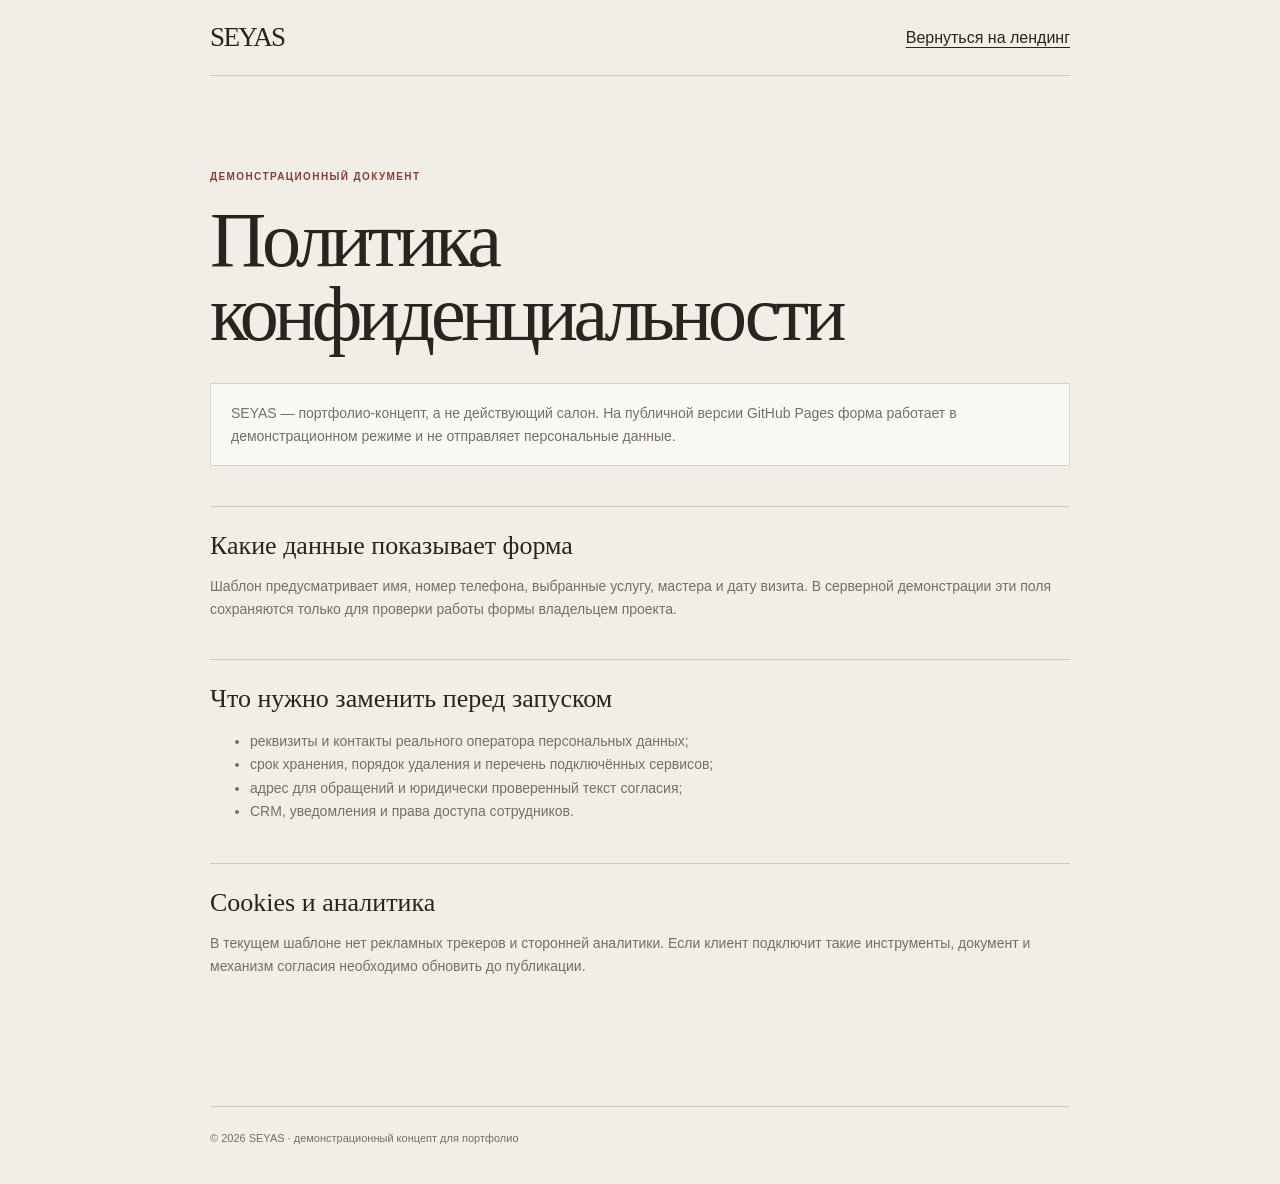
<file: privacy.html>
<!doctype html>
<html lang="ru">
  <head>
    <meta charset="UTF-8" />
    <meta name="viewport" content="width=device-width, initial-scale=1.0" />
    <meta name="robots" content="noindex,follow" />
    <meta name="theme-color" content="#f1eee8" />
    <title>Конфиденциальность — SEYAS</title>
    <style>
      :root {
        color-scheme: light;
        --paper: #f1eee8;
        --cream: #fbf9f5;
        --ink: #282521;
        --muted: #746f68;
        --accent: #8f3c36;
        --line: rgba(40, 37, 33, 0.18);
      }

      * { box-sizing: border-box; }
      body {
        margin: 0;
        background: var(--paper);
        color: var(--ink);
        font-family: Arial, Helvetica, sans-serif;
      }
      header, main, footer {
        width: min(860px, calc(100% - 44px));
        margin: 0 auto;
      }
      header {
        display: flex;
        align-items: center;
        justify-content: space-between;
        min-height: 76px;
        border-bottom: 1px solid var(--line);
      }
      a { color: inherit; text-underline-offset: 4px; }
      .logo {
        font-family: Georgia, "Times New Roman", serif;
        font-size: 27px;
        letter-spacing: -0.06em;
        text-decoration: none;
      }
      main { padding: clamp(50px, 8vw, 90px) 0; }
      .kicker {
        color: var(--accent);
        font-size: 10px;
        font-weight: 700;
        letter-spacing: 0.14em;
        text-transform: uppercase;
      }
      h1 {
        max-width: 760px;
        margin: 1.2rem 0 2rem;
        font-family: Georgia, "Times New Roman", serif;
        font-size: clamp(46px, 8vw, 78px);
        font-weight: 400;
        letter-spacing: -0.055em;
        line-height: 0.95;
      }
      .notice {
        margin-bottom: 2.5rem;
        padding: 18px 20px;
        border: 1px solid var(--line);
        background: var(--cream);
        line-height: 1.6;
      }
      section {
        padding: 1.5rem 0;
        border-top: 1px solid var(--line);
      }
      h2 {
        margin: 0 0 0.8rem;
        font-family: Georgia, "Times New Roman", serif;
        font-size: 26px;
        font-weight: 400;
      }
      p, li {
        color: var(--muted);
        font-size: 14px;
        line-height: 1.65;
      }
      footer {
        padding: 25px 0 40px;
        border-top: 1px solid var(--line);
        color: var(--muted);
        font-size: 11px;
      }
      :focus-visible { outline: 2px solid var(--accent); outline-offset: 4px; }
    </style>
  </head>
  <body>
    <header>
      <a class="logo" href="./">SEYAS</a>
      <a href="./">Вернуться на лендинг</a>
    </header>
    <main>
      <span class="kicker">Демонстрационный документ</span>
      <h1>Политика конфиденциальности</h1>
      <p class="notice">
        SEYAS — портфолио-концепт, а не действующий салон. На публичной версии
        GitHub Pages форма работает в демонстрационном режиме и не отправляет
        персональные данные.
      </p>
      <section>
        <h2>Какие данные показывает форма</h2>
        <p>
          Шаблон предусматривает имя, номер телефона, выбранные услугу, мастера
          и дату визита. В серверной демонстрации эти поля сохраняются только
          для проверки работы формы владельцем проекта.
        </p>
      </section>
      <section>
        <h2>Что нужно заменить перед запуском</h2>
        <ul>
          <li>реквизиты и контакты реального оператора персональных данных;</li>
          <li>срок хранения, порядок удаления и перечень подключённых сервисов;</li>
          <li>адрес для обращений и юридически проверенный текст согласия;</li>
          <li>CRM, уведомления и права доступа сотрудников.</li>
        </ul>
      </section>
      <section>
        <h2>Cookies и аналитика</h2>
        <p>
          В текущем шаблоне нет рекламных трекеров и сторонней аналитики. Если
          клиент подключит такие инструменты, документ и механизм согласия
          необходимо обновить до публикации.
        </p>
      </section>
    </main>
    <footer>© 2026 SEYAS · демонстрационный концепт для портфолио</footer>
  </body>
</html>
</file>
